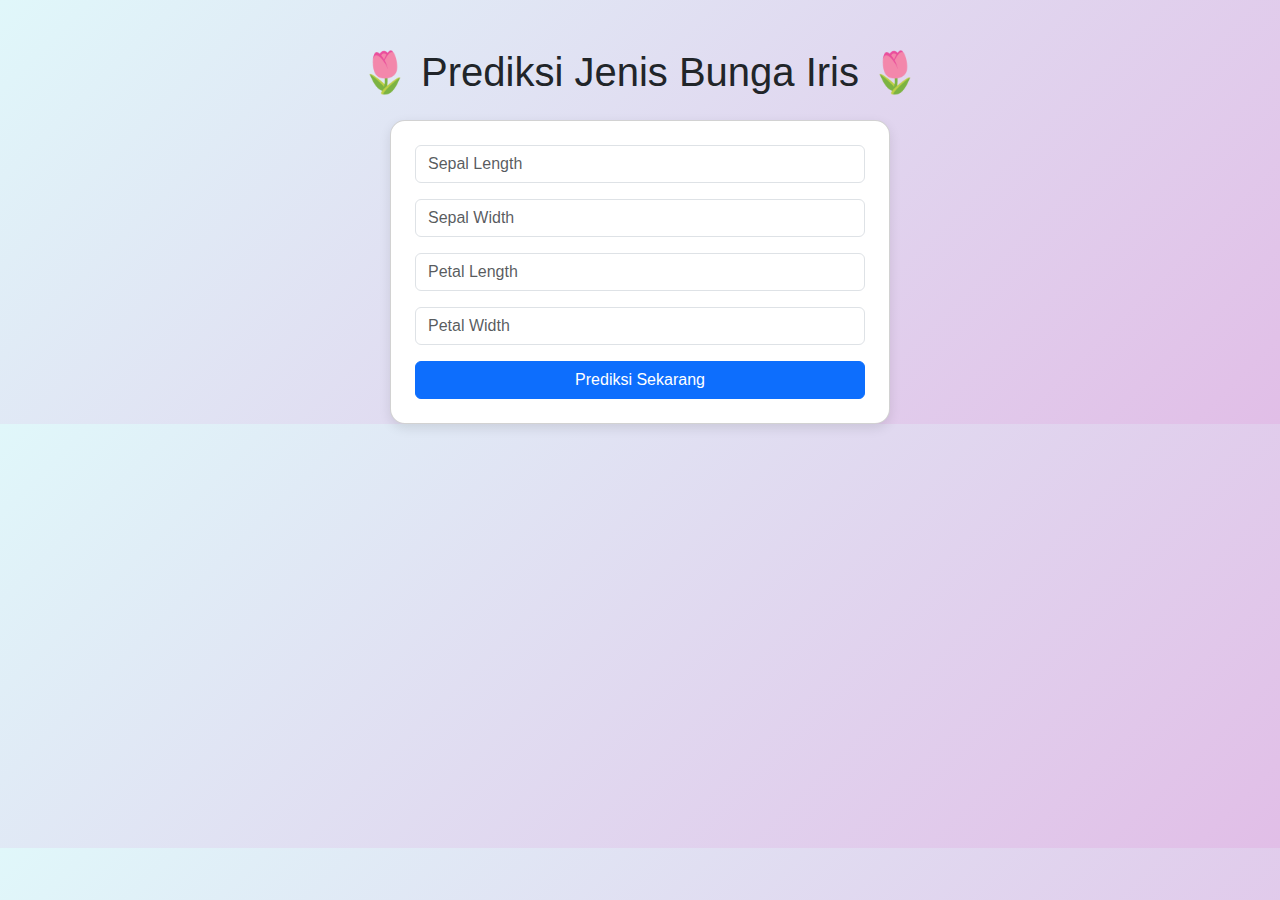
<file: templates/index.html>
<!DOCTYPE html>
<html lang="id">
<head>
  <meta charset="UTF-8">
  <title>Prediksi Bunga Iris 🌸</title>
  <link href="https://cdn.jsdelivr.net/npm/bootstrap@5.3.0/dist/css/bootstrap.min.css" rel="stylesheet">
  <style>
    body { background: linear-gradient(135deg, #e0f7fa, #e1bee7); font-family: 'Poppins', sans-serif; }
    .card { border-radius: 15px; box-shadow: 0 4px 12px rgba(0,0,0,0.1); }
  </style>
</head>
<body>
  <div class="container text-center mt-5">
    <h1>🌷 Prediksi Jenis Bunga Iris 🌷</h1>
    <div class="card p-4 mt-4 mx-auto" style="max-width:500px;">
      <form action="/predict" method="POST">
        <input name="sepal_length" step="any" type="number" class="form-control mb-3" placeholder="Sepal Length" required>
        <input name="sepal_width" step="any" type="number" class="form-control mb-3" placeholder="Sepal Width" required>
        <input name="petal_length" step="any" type="number" class="form-control mb-3" placeholder="Petal Length" required>
        <input name="petal_width" step="any" type="number" class="form-control mb-3" placeholder="Petal Width" required>
        <button type="submit" class="btn btn-primary w-100">Prediksi Sekarang</button>
      </form>
    </div>
  </div>
</body>
</html>
</file>
